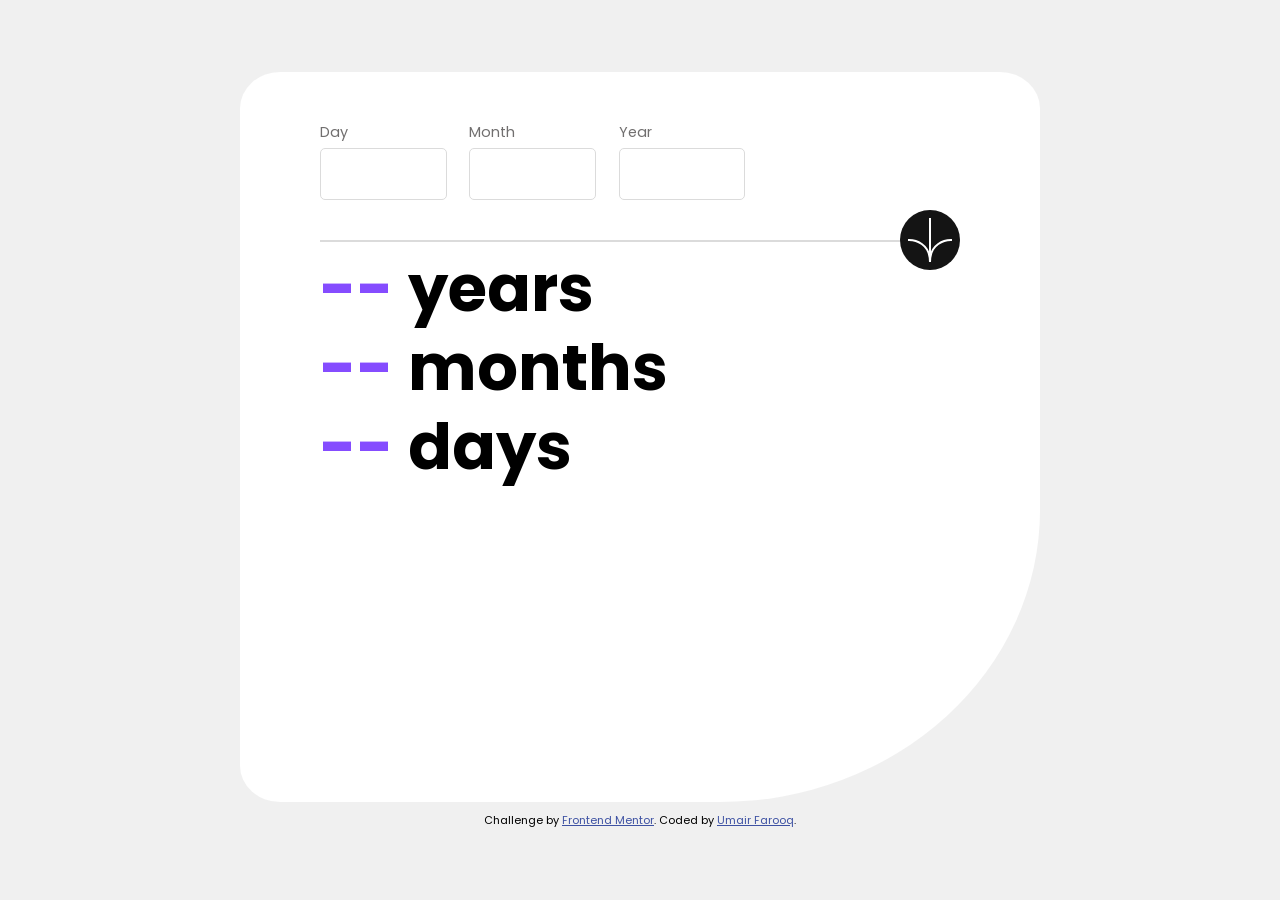
<file: age-calculator-app-main/index.html>
<!DOCTYPE html>
<html lang="en">
  <head>
    <meta charset="UTF-8" />
    <meta name="viewport" content="width=device-width, initial-scale=1.0" />
    <!-- displays site properly based on user's device -->

    <link
      rel="icon"
      type="image/png"
      sizes="32x32"
      href="./assets/images/favicon-32x32.png"
    />
    <link rel="preconnect" href="https://fonts.googleapis.com" />
    <link rel="preconnect" href="https://fonts.gstatic.com" crossorigin />
    <link
      href="https://fonts.googleapis.com/css2?family=Poppins:ital,wght@0,100;0,200;0,300;0,400;0,500;0,600;0,700;0,800;0,900;1,100;1,200;1,300;1,400;1,500;1,600;1,700;1,800;1,900&display=swap"
      rel="stylesheet"
    />
    <title>Frontend Mentor | Age calculator app</title>
    <link rel="stylesheet" href="./assets/css/style.css" />
    <!-- Feel free to remove these styles or customise in your own stylesheet 👍 -->
    <style>
      .attribution {
        font-size: 11px;
        text-align: center;
      }
      .attribution a {
        color: hsl(228, 45%, 44%);
      }
    </style>
  </head>
  <body>
    <main>
      <div class="card">
        <div class="input-field">
          <div class="field">
            <label id="d">Day</label>
            <input type="number" id="dayInput" />
          </div>
          <div class="field">
            <label id="m">Month</label>
            <input type="number" id="monthInput" />
          </div>
          <div class="field">
            <label id="y">Year</label>
            <input type="number" id="yearInput" />
          </div>
        </div>
        <div class="logo-container">
          <div class="bar"></div>
          <div class="logo" id="logo-bg">
            <img src="./assets/images/icon-arrow.svg" alt="logo" />
          </div>
        </div>
        <div class="date-cal">
          <h1><span id="years">--</span> years</h1>
          <h1><span id="months">--</span> months</h1>
          <h1><span id="days">--</span> days</h1>
        </div>
      </div>
      <div class="attribution">
        Challenge by
        <a target="_blank" href="https://www.frontendmentor.io?ref=challenge" target="_blank"
          >Frontend Mentor</a
        >. Coded by <a target="_blank" href="https://github.com/Umair9211">Umair Farooq</a>.
      </div>
    </main>
   
  </body>
</html>
<script>
function validateInput() {
    let day = document.getElementById("dayInput").value.trim();
    let month = document.getElementById("monthInput").value.trim();
    let year = document.getElementById("yearInput").value.trim();
 const today = new Date();

    // Reset styles
    document.getElementById("m").style.color = "var(--Smokey-grey)";
    document.getElementById("d").style.color = "var(--Smokey-grey)";
    document.getElementById("y").style.color = "var(--Smokey-grey)";


    let isValid = true;

    if (day) {
        day = parseInt(day);
        if (day < 1 || day > 31) {
            document.getElementById("dayInput").style.border = "1px solid red";
            document.getElementById("d").style.color = "red";
            isValid = false;
        }
    }

    if (month) {
        month = parseInt(month);
        if (month < 1 || month > 12) {
            document.getElementById("monthInput").style.border = "1px solid red";
            document.getElementById("m").style.color = "red";
            isValid = false;
        }
    }

    if (year) {
        year = parseInt(year);
        if (year < 0 || year > today.getFullYear()) {
            document.getElementById("yearInput").style.border = "1px solid red";
            document.getElementById("y").style.color = "red";
            isValid = false;
        }
    }

    if (!isValid) {
          
    document.getElementById("years").innerText ="--";
    document.getElementById("months").innerText ="--";
    document.getElementById("days").innerText = "--";
        return; 
    }

    if (day && month && year) {
      document.getElementById("monthInput").style.border = "var(--Smokey-grey)";
    document.getElementById("dayInput").style.border = "var(--Smokey-grey)";
    document.getElementById("yearInput").style.border = "var(--Smokey-grey)";
        calculateAge();
    }
}

function calculateAge() {
    let day = parseInt(document.getElementById("dayInput").value.trim());
    let month = parseInt(document.getElementById("monthInput").value.trim());
    let year = parseInt(document.getElementById("yearInput").value.trim());
    const today = new Date();

    let ageYears = today.getFullYear() - year;
    let ageMonths = today.getMonth() + 1 - month;
    let ageDays = today.getDate() - day;

    if (ageDays < 0) {
        ageMonths -= 1;
        ageDays += new Date(today.getFullYear(), today.getMonth(), 0).getDate();
    }
    if (ageMonths < 0) {
        ageYears -= 1;
        ageMonths += 12;
    }

    
    document.getElementById("years").innerText = ageYears;
    document.getElementById("months").innerText = ageMonths;
    document.getElementById("days").innerText = ageDays;
    document.getElementById("logo-bg").style.backgroundColor = `var(--Purple)`;
}

document.getElementById("dayInput").addEventListener("input", validateInput);
document.getElementById("monthInput").addEventListener("input", validateInput);
document.getElementById("yearInput").addEventListener("input", validateInput);
 


</script>
</file>
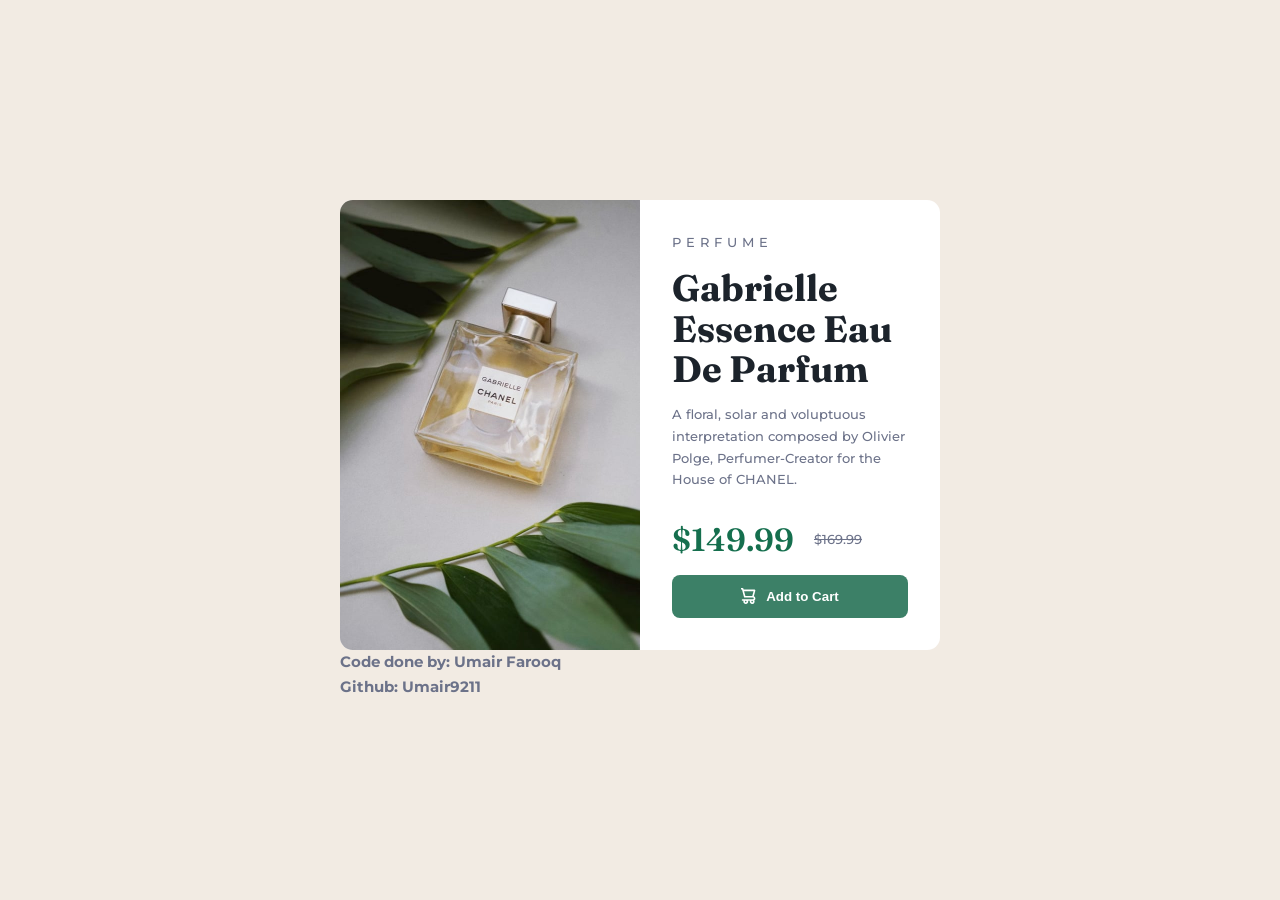
<file: product-preview-card-component-main/index.html>
<!DOCTYPE html>
<html lang="en">
<head>
  <meta charset="UTF-8">
  <meta name="viewport" content="width=device-width, initial-scale=1.0"> <!-- displays site properly based on user's device -->

  <link rel="icon" type="image/png" sizes="32x32" href="./images/favicon-32x32.png">
  <link rel="preconnect" href="https://fonts.googleapis.com">
<link rel="preconnect" href="https://fonts.gstatic.com" crossorigin>
<link href="https://fonts.googleapis.com/css2?family=Montserrat:ital,wght@0,100..900;1,100..900&display=swap" rel="stylesheet">
<link rel="preconnect" href="https://fonts.googleapis.com">
<link rel="preconnect" href="https://fonts.gstatic.com" crossorigin>
<link href="https://fonts.googleapis.com/css2?family=Fraunces:ital,opsz,wght@0,9..144,100..900;1,9..144,100..900&display=swap" rel="stylesheet">
  <title>Frontend Mentor | Product preview card component</title>
<link rel="stylesheet" href="style.css">
  <!-- Feel free to remove these styles or customise in your own stylesheet 👍 -->
  <style>
    .attribution { font-size: 11px; text-align: center; }
    .attribution a { color: hsl(228, 45%, 44%); }
  </style>
</head>
<body>
<main class="product">
  <picture class="product-image">
    <source srcset="images/image-product-desktop.jpg" media="(min-width:600px)">
    <img src="images/image-product-mobile.jpg" alt="">
  </picture>
  <section class="product-information">
  <p class="product-category">PERFUME</p>

  <h1 class="product-title">Gabrielle Essence Eau De Parfum</h1>

  <p>A floral, solar and voluptuous interpretation composed by Olivier Polge, Perfumer-Creator for the House of CHANEL.</p>
<div class="product-cost">
 <p class="product-cost-new">$149.99</p> 
  <p class="product-cost-old"><s>$169.99</s></p>
</div>
  <button class = "product-button"> Add to Cart</button>
</section>
</main>
<footer>
  <h3>Code done by: <b>Umair Farooq</b></h3>
  <h3>Github: <a href="https://github.com/Umair9211" target="_blank">Umair9211</a></h3>
</footer>
</body>
</html>
</file>
<file: age-calculator-app-main/assets/css/style.css>
:root{
    --Purple: hsl(259, 100%, 65%);
    --Light-red: hsl(0, 100%, 67%);   
    --White: hsl(0, 0%, 100%);
    --Off-white: hsl(0, 0%, 94%);
    --Light-grey: hsl(0, 0%, 86%);
    --Smokey-grey: hsl(0, 1%, 44%);
    --Off-black: hsl(0, 0%, 8%);
    --font-size: 32px;
    --family:"Poppins", serif;
    --font-weight-s: 400;
    --font-weight-m: 700;
    --font-weight-l: 800;
}
input[type=number]::-webkit-inner-spin-button,
input[type=number]::-webkit-outer-spin-button {
    -webkit-appearance: none;
    margin: 0;
}
*{
    margin:0;
    padding: 0;
}
body{
    background-color: var(--Off-white);
   
margin: 0;
padding:0;
overflow: hidden;
}
main{
    display: flex;
    align-items: center;
    justify-content: center;
    height: 100vh;
    font-family: var(--family);
    flex-direction: column;
    gap:10px;
}
.card{
    width: 50vw;
    height: 70vh;
    border-radius: 5% 5% 40% 5%;
    background-color: var(--White);
    padding: 50px 80px;
    display: flex;
    flex-direction: column;
 cursor: pointer;
}
.input-field{
    display: flex;
    flex-direction: row;
    align-items: center;
    justify-content: space-evenly;
    width: 70%;
    font-weight: var(--font-weight-l);
}
.field{
    display: flex;
    flex-direction: column;
    justify-content: center;
    justify-content: center;
    height: 100%;
    gap:5px;
}
.field input{
    width: 70%;
    height: 30px;
    border: 1px solid var(--Light-grey);
    border-radius: 5px;
    padding: 10px;
    font-size: var(--font-size);
    font-family: var(--family);
    font-weight: var(--font-weight-s);
color: var(--Off-black);
outline-color: var(--Smokey-grey);
 
}

.field label{
font-size: 0.9rem;
font-weight: var(--font-weight-s);
color: var(--Smokey-grey);
}
.logo-container{
    padding-top: 40px;
    position: relative;
}
.logo{
    position: absolute;
    width: 60px;
    height: 60px;
    right: 0px;
    top:10px;
    display: flex;
    align-items: center;
    justify-content: center;
    background:var(--Off-black);
    border-radius: 50%;
}
.bar{
    width:100%;
    height: 2px;
    background-color: var(--Light-grey);
}
.date-cal{
    display: flex;
    flex-direction: column;
    gap: 15px;
    margin-top: 15px;
    line-height: 1;
   font-size: var(--font-size);

   font-weight: var(--font-weight-l);
}
.date-cal span{
    color: var(--Purple);
   
}
@media screen and (max-width: 1020px){
    .card{
        width: 80vw;
        height: 80vh;
        padding: 30px;
    }
    .input-field{
     
        width: 100%;
        gap:5px;
    }
    .logo{
       
        top: 8px;
        
    }
    
}
@media screen and (max-width: 767px){
    .card{
        width: 60vw;
        height: 70vh;
        padding: 30px;
    }
   
    .logo{
        width: 50px;
        height:50px;
        right: 33%;
        top:15px;
    }
    .logo img{
        width: 20px;
        height: 20px;   
    }
    .date-cal{
        font-size: 17px;
        margin-top:45px;
    }
}
</file>
<file: product-preview-card-component-main/style.css>
:root{
    --product-primary-color:hsl(158, 36%, 37%);
    --product-secondary-color:hsl(30, 38%, 92%);
    --product-primary-color-price:hsl(158, 68%, 26%);
    --product--dark-blue-color:hsl(212, 21%, 14%);
    --product--dark-blue-grayish-color:hsl(228, 12%, 48%);
    --product-white-color:hsl(0, 0%, 100%);
--fw-regular:500;
--fw-bold:600;
--font-monnt:'Montserrat' ,sans-serif;
--font-fraun:"Fraunces", serif;

}

*{
    margin:0;
    padding:0;
    box-sizing: border-box;
}
*,
*::before,
*::after {
  box-sizing: border-box;
}
html,body{
 height:  100%;
}
a{
    text-decoration-line: none;
    color:var(--product--dark-blue-grayish-color);
}
body{
    font-family: var(--font-monnt);
    font-weight: var(--fw-regular);
    color:var(--product--dark-blue-grayish-color);
    background-color: var(--product-secondary-color);
 font-size: 0.8rem;
    display: grid;
 line-height: 1.7;
 padding:1rem;
place-content: center;
}
picture,img{
    display: block;
     max-width: 100%;
    
}
.product{
background:var(--product-white-color);
 border-radius: 0.8rem;
overflow: hidden;
display: grid;

grid-template-columns: 1fr 1fr;
max-width: 600px;
}
.product-information{
  padding: 2rem;
display: grid;
gap:1px
}
.product-title{
    font-family:var(--font-fraun);
    font-size: 2.3rem;
    line-height: 1.1;
    color:var(--product--dark-blue-color)
}
.product-category{
   
  letter-spacing: 5px;
}
.product-cost{
    display: flex;
    align-items: center;
    flex-wrap: wrap;
    gap:20px;
}

.product-cost-new{
    font-family: var(--font-fraun);
    font-size: 2rem;
    
    color: var(--product-primary-color-price);
    font-weight: var(--fw-bold);
}
.product-button{
    background-color: var(--product-primary-color);
    color: var(--product-white-color);
    font-weight: var(--fw-bold);
    border-style: none;
    border-radius: 0.5rem;
    padding: 0.4rem 0.2rem;
    display: inline-flex;
    align-items: center;
    justify-content: center;
    gap:10px;
}
.product-button::before{
    content: "";
    background-image: url("images/icon-cart.svg");
    width: 15px;
    height: 16px;
}
@media (max-width:600px) {
    
    .product{
        display:grid;
    max-width: 400px;
      grid-template-columns: auto;
        overflow-y: auto;
    }

    .product-information {
        padding: 2.5rem;
   
    gap: 10px;
    }
body{
    padding: 8px 1rem
    ;
}
     .product-title{
        font-size: 2rem;
     }
}
</file>
